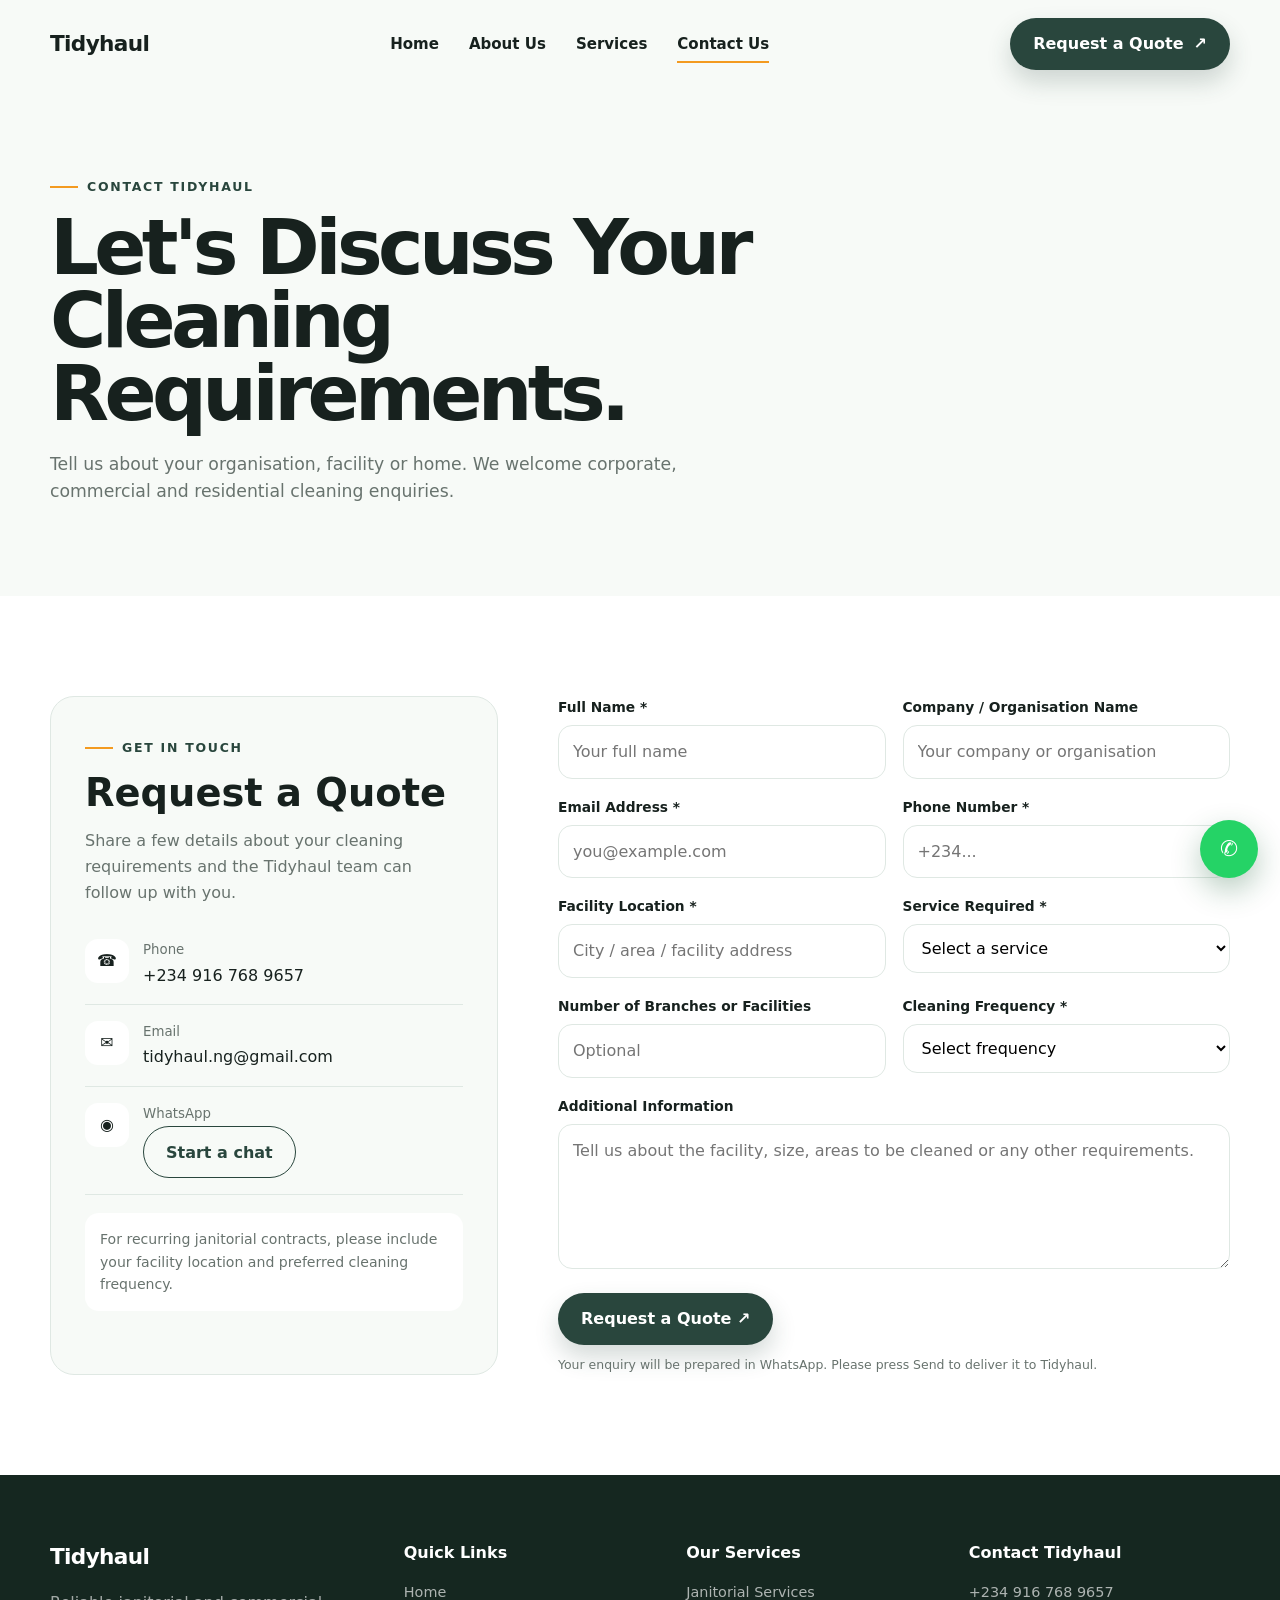
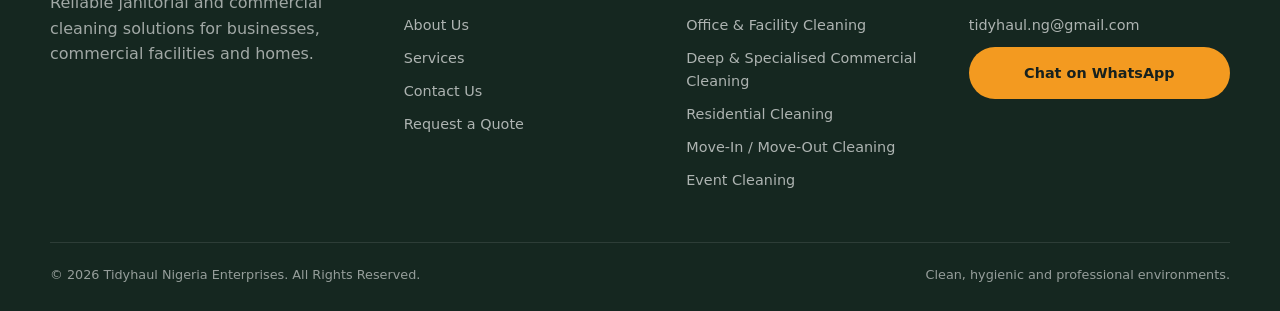
<file: contact.html>
<!doctype html>
<html lang="en">
<head>
<meta charset="utf-8">
<meta name="viewport" content="width=device-width,initial-scale=1">
<title>Contact Tidyhaul | Request a Quote</title>
<meta name="description" content="Request a quote from Tidyhaul for janitorial services, commercial facility cleaning or residential cleaning. Share your facility details and preferred cleaning frequency.">
<meta property="og:type" content="website">
<meta property="og:title" content="Contact Tidyhaul | Request a Quote">
<meta property="og:description" content="Request a quote from Tidyhaul for janitorial services, commercial facility cleaning or residential cleaning. Share your facility details and preferred cleaning frequency.">
<meta name="theme-color" content="#29463d">
<link rel="stylesheet" href="css/style.css">
</head>
<body><header class="site-header">
  <div class="container nav">
    <a class="brand" href="index.html" aria-label="Tidyhaul home">Tidyhaul</a>
    <nav id="primary-navigation" class="nav-links" aria-label="Primary navigation"><a class="" href="index.html">Home</a><a class="" href="about.html">About Us</a><a class="" href="services.html">Services</a><a class="active" href="contact.html">Contact Us</a><a class="mobile-quote" href="contact.html">Request a Quote</a></nav>
    <div class="nav-cta"><a class="btn btn-primary" href="contact.html">Request a Quote <span>↗</span></a></div>
    <button class="menu-btn" aria-label="Open menu" aria-expanded="false" aria-controls="primary-navigation"><span></span><span></span><span></span></button>
  </div>
</header>
<main>
<section class="page-hero"><div class="container reveal"><span class="eyebrow">Contact Tidyhaul</span><h1>Let's Discuss Your Cleaning Requirements.</h1><p>Tell us about your organisation, facility or home. We welcome corporate, commercial and residential cleaning enquiries.</p></div></section>
<section class="section"><div class="container contact-grid">
  <div class="contact-card reveal"><span class="eyebrow">Get in touch</span><h2 class="contact-heading">Request a Quote</h2><p class="contact-intro">Share a few details about your cleaning requirements and the Tidyhaul team can follow up with you.</p>
    <div class="contact-item"><div class="contact-icon">☎</div><div><small>Phone</small><a href="tel:+2349167689657">+234 916 768 9657</a></div></div>
    <div class="contact-item"><div class="contact-icon">✉</div><div><small>Email</small><a href="mailto:tidyhaul.ng@gmail.com">tidyhaul.ng@gmail.com</a></div></div>
    <div class="contact-item"><div class="contact-icon">◉</div><div><small>WhatsApp</small><a class="btn btn-outline" href="https://wa.me/2349167689657?text=Hello%20Tidyhaul%2C%20I%20would%20like%20to%20discuss%20my%20cleaning%20requirements." target="_blank" rel="noopener">Start a chat</a></div></div>
    <p class="contact-assurance">For recurring janitorial contracts, please include your facility location and preferred cleaning frequency.</p>
  </div>
  <form class="form reveal" id="contactForm" name="tidyhaul-quote">
    <div class="field"><label for="name">Full Name <span aria-hidden="true">*</span></label><input id="name" name="full-name" autocomplete="name" required placeholder="Your full name"></div>
    <div class="field"><label for="organisation">Company / Organisation Name</label><input id="organisation" name="organisation" autocomplete="organization" placeholder="Your company or organisation"></div>
    <div class="field"><label for="email">Email Address <span aria-hidden="true">*</span></label><input id="email" name="email" type="email" autocomplete="email" required placeholder="you@example.com"></div>
    <div class="field"><label for="phone">Phone Number <span aria-hidden="true">*</span></label><input id="phone" name="phone" type="tel" autocomplete="tel" required placeholder="+234..."></div>
    <div class="field"><label for="location">Facility Location <span aria-hidden="true">*</span></label><input id="location" name="facility-location" required placeholder="City / area / facility address"></div>
    <div class="field"><label for="service">Service Required <span aria-hidden="true">*</span></label><select id="service" name="service-required" required><option value="">Select a service</option><option>Janitorial Services</option><option>Office and Facility Cleaning</option><option>Deep and Specialised Commercial Cleaning</option><option>Residential Cleaning</option><option>Move-In / Move-Out Cleaning</option><option>Event Cleaning</option></select></div>
    <div class="field"><label for="branches">Number of Branches or Facilities</label><input id="branches" name="number-of-facilities" type="number" min="1" placeholder="Optional"></div>
    <div class="field"><label for="frequency">Cleaning Frequency <span aria-hidden="true">*</span></label><select id="frequency" name="cleaning-frequency" required><option value="">Select frequency</option><option>Daily</option><option>Multiple times per week</option><option>Weekly</option><option>Bi-weekly</option><option>Monthly</option><option>One-off / project-based</option><option>Not sure yet</option></select></div>
    <div class="field full"><label for="message">Additional Information</label><textarea id="message" name="additional-information" placeholder="Tell us about the facility, size, areas to be cleaned or any other requirements."></textarea></div>
    <div class="field full"><button class="btn btn-primary" type="submit">Request a Quote ↗</button><p class="form-note" id="formNote">
  Your enquiry will be prepared in WhatsApp. Please press Send to deliver it to Tidyhaul.
</p></div>
  </form>
</div></section>
</main>
<footer class="site-footer">
  <div class="container">
    <div class="footer-grid">
      <div class="footer-brand">
        <a class="brand" href="index.html">Tidyhaul</a>
        <p>Reliable janitorial and commercial cleaning solutions for businesses, commercial facilities and homes.</p>
      </div>
      <div><div class="footer-title">Quick Links</div>
        <div class="footer-links"><a href="index.html">Home</a><a href="about.html">About Us</a><a href="services.html">Services</a><a href="contact.html">Contact Us</a><a href="contact.html">Request a Quote</a></div>
      </div>
      <div><div class="footer-title">Our Services</div>
        <div class="footer-links"><a href="services.html#janitorial">Janitorial Services</a><a href="services.html#office-facility">Office &amp; Facility Cleaning</a><a href="services.html#deep-commercial">Deep &amp; Specialised Commercial Cleaning</a><a href="services.html#residential">Residential Cleaning</a><a href="services.html#move">Move-In / Move-Out Cleaning</a><a href="services.html#event">Event Cleaning</a></div>
      </div>
      <div><div class="footer-title">Contact Tidyhaul</div>
        <div class="footer-links"><a href="tel:+2349167689657">+234 916 768 9657</a><a href="mailto:tidyhaul.ng@gmail.com">tidyhaul.ng@gmail.com</a><button class="btn btn-orange" type="button" data-whatsapp>Chat on WhatsApp</button></div>
      </div>
    </div>
    <div class="footer-bottom"><span>© <span data-year>2026</span> Tidyhaul Nigeria Enterprises. All Rights Reserved.</span><span>Clean, hygienic and professional environments.</span></div>
  </div>
</footer>
<a class="whatsapp" href="https://wa.me/2349167689657?text=Hello%20Tidyhaul%2C%20I%20would%20like%20to%20request%20a%20cleaning%20quote." target="_blank" rel="noopener" aria-label="Chat with Tidyhaul on WhatsApp">✆</a><script src="js/script.js"></script></body></html>
</file>
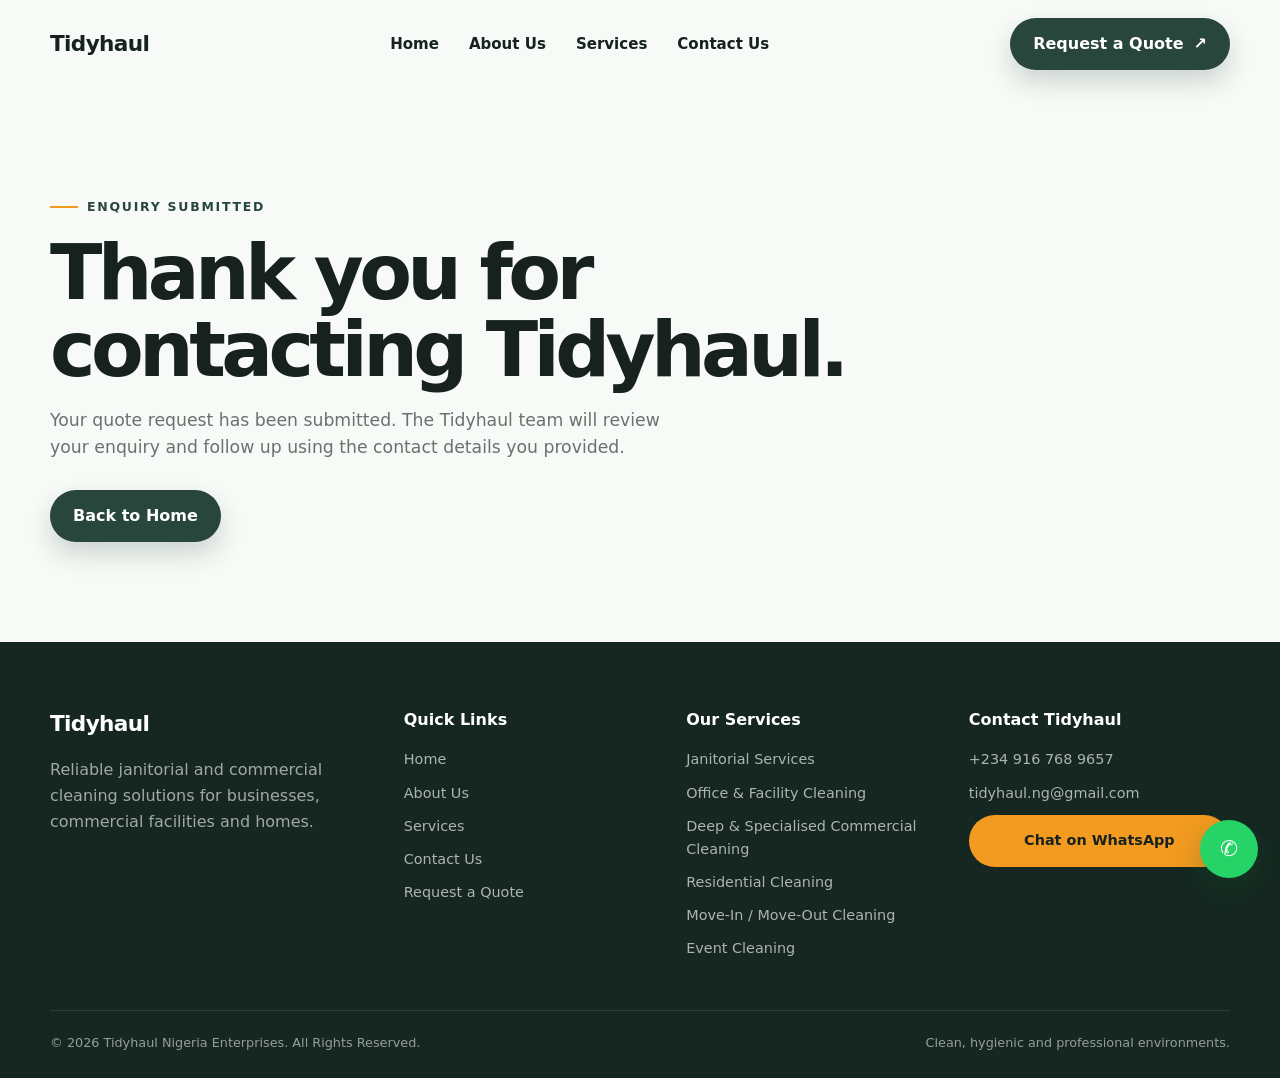
<file: thank-you.html>
<!doctype html>
<html lang="en">
<head>
<meta charset="utf-8">
<meta name="viewport" content="width=device-width,initial-scale=1">
<title>Thank You | Tidyhaul</title>
<meta name="description" content="Thank you for contacting Tidyhaul. Your quote request has been received.">
<meta property="og:type" content="website">
<meta property="og:title" content="Thank You | Tidyhaul">
<meta property="og:description" content="Thank you for contacting Tidyhaul. Your quote request has been received.">
<meta name="theme-color" content="#29463d">
<link rel="stylesheet" href="css/style.css">
</head>
<body><header class="site-header">
  <div class="container nav">
    <a class="brand" href="index.html" aria-label="Tidyhaul home">Tidyhaul</a>
    <nav id="primary-navigation" class="nav-links" aria-label="Primary navigation"><a class="" href="index.html">Home</a><a class="" href="about.html">About Us</a><a class="" href="services.html">Services</a><a class="" href="contact.html">Contact Us</a><a class="mobile-quote" href="contact.html">Request a Quote</a></nav>
    <div class="nav-cta"><a class="btn btn-primary" href="contact.html">Request a Quote <span>↗</span></a></div>
    <button class="menu-btn" aria-label="Open menu" aria-expanded="false" aria-controls="primary-navigation"><span></span><span></span><span></span></button>
  </div>
</header>
<main class="thank-you"><div class="container reveal visible"><span class="eyebrow">Enquiry submitted</span><h1>Thank you for contacting Tidyhaul.</h1><p>Your quote request has been submitted. The Tidyhaul team will review your enquiry and follow up using the contact details you provided.</p><a class="btn btn-primary" href="index.html">Back to Home</a></div></main>
<footer class="site-footer">
  <div class="container">
    <div class="footer-grid">
      <div class="footer-brand">
        <a class="brand" href="index.html">Tidyhaul</a>
        <p>Reliable janitorial and commercial cleaning solutions for businesses, commercial facilities and homes.</p>
      </div>
      <div><div class="footer-title">Quick Links</div>
        <div class="footer-links"><a href="index.html">Home</a><a href="about.html">About Us</a><a href="services.html">Services</a><a href="contact.html">Contact Us</a><a href="contact.html">Request a Quote</a></div>
      </div>
      <div><div class="footer-title">Our Services</div>
        <div class="footer-links"><a href="services.html#janitorial">Janitorial Services</a><a href="services.html#office-facility">Office &amp; Facility Cleaning</a><a href="services.html#deep-commercial">Deep &amp; Specialised Commercial Cleaning</a><a href="services.html#residential">Residential Cleaning</a><a href="services.html#move">Move-In / Move-Out Cleaning</a><a href="services.html#event">Event Cleaning</a></div>
      </div>
      <div><div class="footer-title">Contact Tidyhaul</div>
        <div class="footer-links"><a href="tel:+2349167689657">+234 916 768 9657</a><a href="mailto:tidyhaul.ng@gmail.com">tidyhaul.ng@gmail.com</a><button class="btn btn-orange" type="button" data-whatsapp>Chat on WhatsApp</button></div>
      </div>
    </div>
    <div class="footer-bottom"><span>© <span data-year>2026</span> Tidyhaul Nigeria Enterprises. All Rights Reserved.</span><span>Clean, hygienic and professional environments.</span></div>
  </div>
</footer>
<a class="whatsapp" href="https://wa.me/2349167689657?text=Hello%20Tidyhaul%2C%20I%20would%20like%20to%20request%20a%20cleaning%20quote." target="_blank" rel="noopener" aria-label="Chat with Tidyhaul on WhatsApp">✆</a><script src="js/script.js"></script></body></html>
</file>
<file: css/style.css>
:root{
  --primary:#29463d;
  --primary-2:#355b4f;
  --primary-dark:#1d342d;
  --cream:#f7faf7;
  --white:#fff;
  --ink:#17211e;
  --muted:#68736e;
  --line:#dfe8e3;
  --blue:#22a8d8;
  --blue-soft:#eaf8fc;
  --orange:#f39a20;
  --orange-soft:#fff4e3;
  --shadow:0 18px 55px rgba(31,57,48,.12);
  --radius:24px;
  --radius-sm:16px;
  --container:1180px;
}
*{box-sizing:border-box;margin:0;padding:0}
html{scroll-behavior:smooth}
body{font-family:Inter,ui-sans-serif,system-ui,-apple-system,BlinkMacSystemFont,"Segoe UI",sans-serif;color:var(--ink);background:var(--white);line-height:1.6;overflow-x:hidden}
img{display:block;max-width:100%}
a{color:inherit;text-decoration:none}
button,input,select,textarea{font:inherit}
button{cursor:pointer}
.container{width:min(calc(100% - 40px),var(--container));margin:auto}
.eyebrow{display:inline-flex;align-items:center;gap:9px;color:var(--primary);font-size:.78rem;font-weight:800;letter-spacing:.14em;text-transform:uppercase}
.eyebrow:before{content:"";width:28px;height:2px;background:var(--orange)}
.section{padding:100px 0}
.section-head{max-width:700px;margin-bottom:48px}
.section-head.center{margin-left:auto;margin-right:auto;text-align:center}
.section-head h2{font-size:clamp(2.2rem,4vw,3.65rem);line-height:1.05;letter-spacing:-.045em;margin:14px 0 18px}
.section-head p{color:var(--muted);font-size:1.05rem}
.btn{display:inline-flex;align-items:center;justify-content:center;gap:10px;min-height:52px;padding:0 22px;border-radius:999px;border:1px solid transparent;font-weight:800;transition:.25s ease}
.btn-primary{background:var(--primary);color:#fff;box-shadow:0 12px 25px rgba(41,70,61,.2)}
.btn-primary:hover{background:var(--primary-dark);transform:translateY(-2px)}
.btn-light{background:#fff;color:var(--primary);border-color:#fff}
.btn-light:hover{transform:translateY(-2px);box-shadow:0 12px 28px rgba(0,0,0,.12)}
.btn-outline{background:transparent;border-color:var(--primary);color:var(--primary)}
.btn-outline:hover{background:var(--primary);color:#fff}
.btn-orange{background:var(--orange);color:#17211e}
.btn-orange:hover{transform:translateY(-2px);box-shadow:0 12px 25px rgba(243,154,32,.24)}
.site-header{position:fixed;z-index:1000;top:0;left:0;right:0;padding:18px 0;transition:.25s ease}
.site-header.scrolled{background:rgba(255,255,255,.94);backdrop-filter:blur(14px);box-shadow:0 8px 28px rgba(20,40,33,.08);padding:11px 0}
.nav{display:flex;align-items:center;justify-content:space-between;gap:25px}
.brand{display:inline-flex;align-items:center;gap:10px;font-weight:900;font-size:1.35rem;letter-spacing:-.03em}
.brand-mark{width:42px;height:42px;border:2px solid currentColor;border-radius:14px;display:grid;place-items:center;position:relative}
.brand-mark:before,.brand-mark:after{content:"";position:absolute;border-radius:50%}
.brand-mark:before{width:13px;height:13px;background:var(--blue);left:8px;top:8px}
.brand-mark:after{width:9px;height:9px;background:var(--orange);right:7px;bottom:7px}
.nav-links{display:flex;align-items:center;gap:30px;font-size:.94rem;font-weight:700}
.nav-links a{position:relative}
.nav-links a:after{content:"";position:absolute;left:0;right:100%;bottom:-7px;height:2px;background:var(--orange);transition:.25s}
.nav-links a:hover:after,.nav-links a.active:after{right:0}
.nav-cta{display:flex;align-items:center;gap:10px}
.menu-btn{display:none;background:transparent;border:0;width:44px;height:44px;border-radius:12px}
.menu-btn span{display:block;width:22px;height:2px;background:currentColor;margin:5px auto}
.hero{min-height:760px;padding:150px 0 90px;background:linear-gradient(135deg,#f8fbf8 0%,#eef6f1 100%);position:relative;overflow:hidden}
.hero:before{content:"";position:absolute;width:560px;height:560px;border-radius:50%;background:rgba(34,168,216,.08);right:-180px;top:70px}
.hero:after{content:"";position:absolute;width:300px;height:300px;border-radius:50%;background:rgba(243,154,32,.08);left:-130px;bottom:-100px}
.hero-grid{display:grid;grid-template-columns:1fr 1.03fr;align-items:center;gap:70px;position:relative;z-index:1}
.hero-copy h1{font-size:clamp(2.6rem,4.6vw,4.35rem);line-height:1.04;letter-spacing:-.055em;max-width:650px;margin:17px 0 22px}
.hero-copy h1 span{color:var(--primary)}
.hero-copy p{font-size:1.15rem;color:var(--muted);max-width:550px}
.hero-actions{display:flex;flex-wrap:wrap;gap:12px;margin:30px 0 25px}
.trust-row{display:flex;flex-wrap:wrap;gap:18px;color:var(--primary);font-size:.87rem;font-weight:800}
.trust-row span{display:inline-flex;align-items:center;gap:7px}
.trust-row i{width:8px;height:8px;border-radius:50%;background:var(--blue)}
.hero-visual{position:relative}
.hero-photo{height:600px;border-radius:38px;overflow:hidden;box-shadow:var(--shadow);background:#dcebe5;position:relative}
.hero-photo img{width:100%;height:100%;object-fit:cover}
.hero-photo:after{content:"";position:absolute;inset:0;background:linear-gradient(180deg,transparent 55%,rgba(22,40,34,.2))}
.floating-card{position:absolute;background:#fff;border-radius:20px;box-shadow:var(--shadow);padding:17px 18px;z-index:2}
.floating-card.top{left:-25px;top:45px}
.floating-card.bottom{right:-28px;bottom:35px}
.mini-icon{width:40px;height:40px;border-radius:12px;display:grid;place-items:center;margin-bottom:10px;font-size:1.15rem}
.mini-icon.blue{background:var(--blue-soft)}
.mini-icon.orange{background:var(--orange-soft)}
.floating-card strong{display:block;font-size:.98rem}
.floating-card small{color:var(--muted)}
.service-grid{display:grid;grid-template-columns:repeat(5,1fr);gap:16px}
.service-card{padding:26px 22px;border:1px solid var(--line);border-radius:var(--radius);background:#fff;transition:.28s ease;min-height:245px;display:flex;flex-direction:column}
.service-card:hover{transform:translateY(-7px);box-shadow:var(--shadow);border-color:transparent}
.service-icon{width:52px;height:52px;border-radius:16px;display:grid;place-items:center;font-size:1.35rem;background:var(--blue-soft);margin-bottom:23px}
.service-card:nth-child(2) .service-icon,.service-card:nth-child(5) .service-icon{background:var(--orange-soft)}
.service-card h3{font-size:1.05rem;line-height:1.2;margin-bottom:11px}
.service-card p{font-size:.88rem;color:var(--muted);margin-bottom:18px}
.text-link{margin-top:auto;font-size:.85rem;font-weight:850;color:var(--primary)}
.split{display:grid;grid-template-columns:1fr 1fr;gap:80px;align-items:center}
.image-stack{position:relative;padding:0 35px 45px 0}
.image-main{height:520px;border-radius:34px;overflow:hidden;box-shadow:var(--shadow)}
.image-main img{width:100%;height:100%;object-fit:cover}
.image-small{position:absolute;width:210px;height:210px;right:0;bottom:0;border:9px solid #fff;border-radius:30px;overflow:hidden;box-shadow:var(--shadow)}
.image-small img{width:100%;height:100%;object-fit:cover}
.copy h2{font-size:clamp(2.3rem,4vw,3.8rem);line-height:1.02;letter-spacing:-.05em;margin:14px 0 20px}
.copy p{color:var(--muted);margin-bottom:22px}
.check-list{display:grid;gap:13px;margin:25px 0 30px}
.check-list li{list-style:none;display:flex;align-items:flex-start;gap:11px;font-weight:700}
.check{width:23px;height:23px;flex:0 0 23px;border-radius:50%;background:var(--primary);color:#fff;display:grid;place-items:center;font-size:.75rem;margin-top:2px}
.why{background:var(--cream)}
.benefit-grid{display:grid;grid-template-columns:repeat(3,1fr);gap:16px}
.benefit{background:#fff;border:1px solid var(--line);border-radius:var(--radius);padding:30px}
.benefit .service-icon{margin-bottom:20px}
.benefit h3{margin-bottom:9px}
.benefit p{color:var(--muted);font-size:.93rem}
.steps{display:grid;grid-template-columns:repeat(3,1fr);gap:24px}
.step{position:relative;padding:30px;border:1px solid var(--line);border-radius:var(--radius);background:#fff}
.step-number{width:54px;height:54px;border-radius:50%;background:var(--primary);color:#fff;display:grid;place-items:center;font-weight:900;font-size:1.15rem;margin-bottom:24px}
.step:nth-child(2) .step-number{background:var(--blue)}
.step:nth-child(3) .step-number{background:var(--orange);color:var(--ink)}
.step h3{margin-bottom:8px}
.step p{color:var(--muted);font-size:.93rem}
.cta{padding:90px 0}
.cta-box{border-radius:36px;background:var(--primary);color:#fff;padding:65px;display:flex;align-items:center;justify-content:space-between;gap:40px;position:relative;overflow:hidden}
.cta-box:after{content:"";position:absolute;width:310px;height:310px;border:1px solid rgba(255,255,255,.14);border-radius:50%;right:-60px;top:-120px}
.cta-box h2{font-size:clamp(2.2rem,4vw,3.8rem);line-height:1;letter-spacing:-.05em;margin:12px 0}
.cta-box p{color:rgba(255,255,255,.72);max-width:590px}
.contact-grid{display:grid;grid-template-columns:.8fr 1.2fr;gap:60px}
.contact-card{padding:34px;border-radius:var(--radius);background:var(--cream);border:1px solid var(--line)}
.contact-item{display:flex;gap:14px;padding:16px 0;border-bottom:1px solid var(--line)}
.contact-item:last-child{border:0}
.contact-icon{width:44px;height:44px;flex:0 0 44px;border-radius:13px;background:#fff;display:grid;place-items:center}
.contact-item small{display:block;color:var(--muted);margin-bottom:2px}
.form{display:grid;grid-template-columns:1fr 1fr;gap:17px}
.field.full{grid-column:1/-1}
.field label{display:block;font-weight:800;font-size:.86rem;margin-bottom:7px}
.field input,.field select,.field textarea{width:100%;border:1px solid var(--line);background:#fff;border-radius:14px;padding:13px 14px;outline:0;transition:.2s}
.field input:focus,.field select:focus,.field textarea:focus{border-color:var(--primary);box-shadow:0 0 0 4px rgba(41,70,61,.08)}
.field textarea{min-height:145px;resize:vertical}
.form-note{font-size:.78rem;color:var(--muted);margin-top:10px}
.site-footer{background:#152720;color:#fff;padding:65px 0 25px}
.footer-grid{display:grid;grid-template-columns:1.3fr 1fr 1fr 1.1fr;gap:45px;padding-bottom:50px}
.footer-brand p{color:rgba(255,255,255,.6);max-width:310px;margin-top:16px}
.footer-title{font-weight:850;margin-bottom:16px}
.footer-links{display:grid;gap:10px;color:rgba(255,255,255,.65);font-size:.9rem}
.footer-links a:hover{color:#fff}
.footer-bottom{border-top:1px solid rgba(255,255,255,.1);padding-top:22px;color:rgba(255,255,255,.55);font-size:.8rem;display:flex;justify-content:space-between;gap:15px}
.whatsapp{position:fixed;z-index:900;right:22px;bottom:22px;width:58px;height:58px;border-radius:50%;background:#25D366;color:#fff;display:grid;place-items:center;box-shadow:0 12px 30px rgba(20,90,48,.3);font-weight:900;font-size:1.35rem;transition:.25s}
.whatsapp:hover{transform:translateY(-4px) scale(1.03)}
.page-hero{padding:170px 0 90px;background:var(--cream)}
.page-hero h1{font-size:clamp(3rem,6vw,5.6rem);letter-spacing:-.06em;line-height:.95;max-width:850px;margin-top:15px}
.page-hero p{color:var(--muted);max-width:650px;font-size:1.08rem;margin-top:20px}
.service-detail{display:grid;grid-template-columns:1fr 1fr;gap:65px;align-items:center;padding:75px 0;border-bottom:1px solid var(--line)}
.service-detail:last-child{border:0}
.service-detail.reverse .detail-image{order:2}
.detail-image{height:430px;border-radius:32px;overflow:hidden;box-shadow:var(--shadow)}
.detail-image img{width:100%;height:100%;object-fit:cover}
.detail-copy h2{font-size:2.5rem;line-height:1.05;letter-spacing:-.04em;margin:12px 0 15px}
.detail-copy p{color:var(--muted)}
.not-found{min-height:70vh;display:grid;place-items:center;text-align:center;padding-top:100px}
.reveal{opacity:0;transform:translateY(22px);transition:opacity .65s ease,transform .65s ease}
.reveal.visible{opacity:1;transform:none}
@media(max-width:1050px){
  .nav-links{gap:18px}
  .service-grid{grid-template-columns:repeat(3,1fr)}
  .hero-grid{gap:40px}
  .footer-grid{grid-template-columns:repeat(2,1fr)}
}
@media(max-width:800px){
  .container{width:min(calc(100% - 30px),var(--container))}
  .section{padding:75px 0}
  .site-header{padding:12px 0}
  .nav-cta{display:none}
  .menu-btn{display:block}
  .nav-links{position:absolute;top:70px;left:15px;right:15px;background:#fff;border-radius:20px;padding:15px;box-shadow:var(--shadow);display:grid;gap:4px;opacity:0;pointer-events:none;transform:translateY(-8px);transition:.2s}
  .nav-links.open{opacity:1;pointer-events:auto;transform:none}
  .nav-links a{padding:12px 13px}
  .hero{padding:125px 0 65px;min-height:auto}
  .hero-grid,.split,.contact-grid,.service-detail{grid-template-columns:1fr;gap:42px}
  .hero-copy h1{font-size:clamp(2.35rem,8.5vw,3.5rem);line-height:1.06;max-width:100%}
  .hero-photo{height:470px}
  .floating-card.top{left:10px;top:20px}
  .floating-card.bottom{right:10px;bottom:20px}
  .service-grid{grid-template-columns:1fr 1fr}
  .benefit-grid,.steps{grid-template-columns:1fr}
  .cta-box{padding:45px 28px;display:block}
  .cta-box .btn{margin-top:25px}
  .image-stack{padding-right:15px}
  .image-small{width:165px;height:165px}
  .service-detail.reverse .detail-image{order:0}
}
@media(max-width:520px){
  .service-grid{grid-template-columns:1fr}
  .hero-photo{height:390px;border-radius:27px}
  .floating-card{padding:13px 14px}
  .floating-card.bottom{right:0}
  .floating-card.top{left:0}
  .image-main{height:390px}
  .form{grid-template-columns:1fr}
  .field.full{grid-column:auto}
  .footer-grid{grid-template-columns:1fr}
  .footer-bottom{display:block}
  .footer-bottom span{display:block;margin-top:6px}
}
@media(prefers-reduced-motion:reduce){
  html{scroll-behavior:auto}
  *,*:before,*:after{animation-duration:.01ms!important;animation-iteration-count:1!important;transition-duration:.01ms!important}
}


/* Tidyhaul repositioning additions */
.mobile-quote{display:none}
.featured-service{display:grid;grid-template-columns:1.15fr .85fr;gap:45px;align-items:center;padding:42px;border-radius:30px;background:var(--primary);color:#fff;box-shadow:var(--shadow)}
.featured-service .eyebrow{color:#d8eee4}
.featured-service h3{font-size:clamp(1.8rem,3vw,2.8rem);line-height:1.08;letter-spacing:-.04em;margin:14px 0}
.featured-service p{color:rgba(255,255,255,.75);max-width:620px;margin-bottom:25px}
.featured-points{display:grid;gap:0;border-top:1px solid rgba(255,255,255,.18)}
.featured-points div{display:flex;align-items:center;gap:18px;padding:17px 0;border-bottom:1px solid rgba(255,255,255,.18);font-weight:750}
.featured-points strong{color:#f7b24c;font-size:.9rem}
.featured-service .btn-primary{background:#fff;color:var(--primary)}
.home-service-grid{grid-template-columns:repeat(5,1fr)}
.featured-detail{padding-top:25px}
.featured-detail .detail-image{height:480px}
.detail-copy .btn{margin-top:22px}
.contact-heading{font-size:2.4rem;line-height:1.05;margin:15px 0}
.contact-intro{color:var(--muted);margin-bottom:18px}
.contact-assurance{margin-top:18px;padding:15px;border-radius:14px;background:#fff;color:var(--muted);font-size:.88rem}
.hidden-field{position:absolute!important;width:1px;height:1px;padding:0;margin:-1px;overflow:hidden;clip:rect(0,0,0,0);white-space:nowrap;border:0}
.form-note{line-height:1.55}
.team-image{padding:0;min-height:430px}
.team-image img{width:100%;height:100%;min-height:430px;object-fit:cover;border-radius:34px}
.thank-you{min-height:65vh;padding:190px 0 100px;background:var(--cream)}
.thank-you h1{font-size:clamp(2.6rem,6vw,5rem);line-height:1;letter-spacing:-.06em;max-width:800px;margin:18px 0}
.thank-you p{max-width:650px;color:var(--muted);font-size:1.08rem;margin-bottom:28px}
@media(max-width:1050px){
  .home-service-grid{grid-template-columns:repeat(3,1fr)}
}
@media(max-width:800px){
  .mobile-quote{display:block;margin-top:6px;padding:13px;border-radius:12px;background:var(--primary);color:#fff!important}
  .mobile-quote:after{display:none}
  .featured-service{grid-template-columns:1fr;padding:30px;gap:20px}
  .home-service-grid{grid-template-columns:1fr 1fr}
}
@media(max-width:520px){
  .home-service-grid{grid-template-columns:1fr}
  .featured-service{padding:25px 20px;border-radius:22px}
  .featured-detail .detail-image{height:330px}
  .team-image,.team-image img{min-height:330px}
}
</file>
